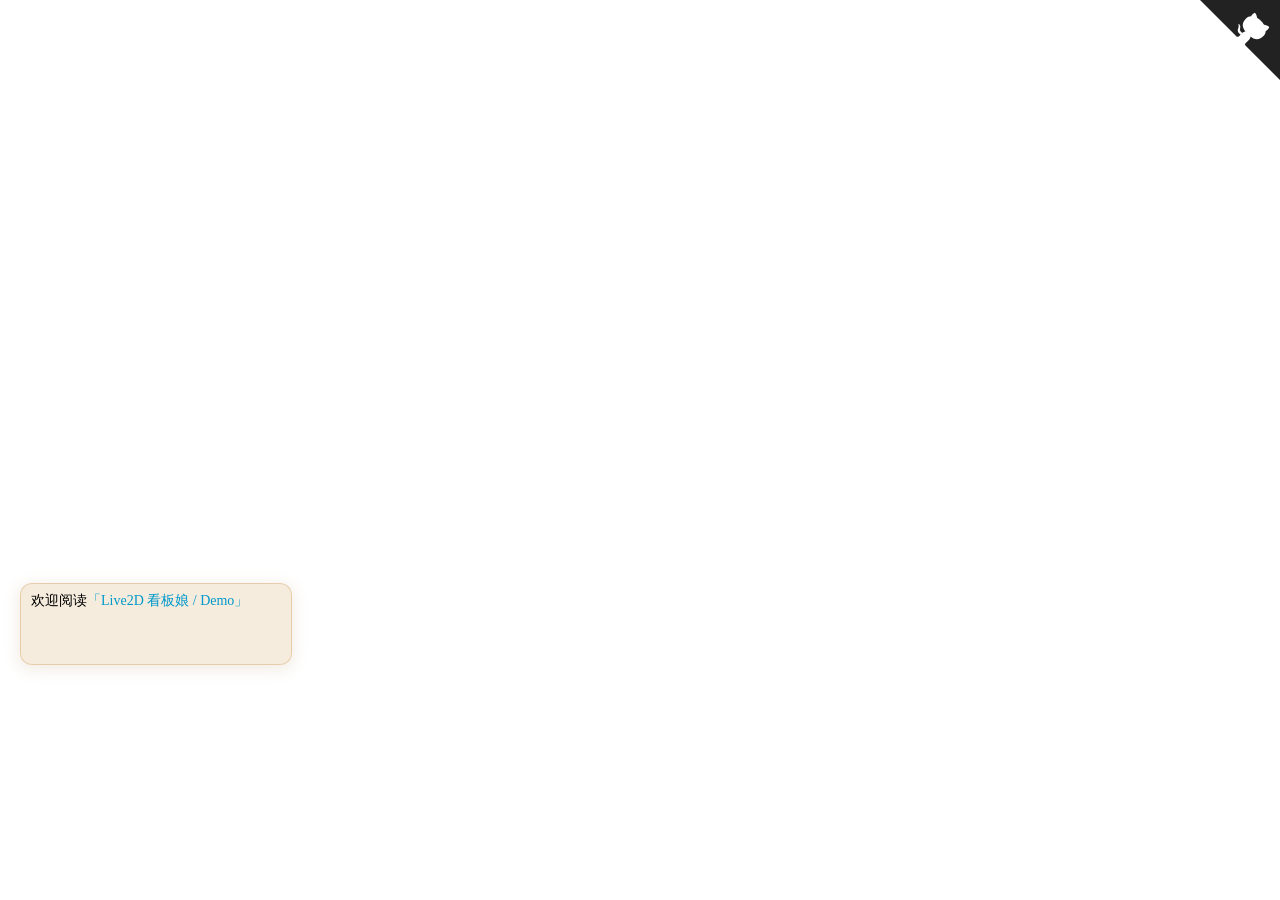
<file: live2d-widget/demo/demo.html>
<!DOCTYPE html>
<html>
<head>
<meta charset="UTF-8">
<title>Live2D 看板娘 / Demo</title>
<style>
#github svg {
	transition: all 1s;
	fill: #222;
	color: #fff;
	position: absolute;
	top: 0;
	right: 0;
	border: 0;
	width: 80px;
	height: 80px;
}
#github:hover svg {
	width: 160px;
	height: 160px;
}
</style>
</head>
<body>
<a id="github" href="https://github.com/stevenjoezhang/live2d-widget" target="_blank" title="Visit the open-source code on GitHub!">
	<svg viewBox="0 0 250 250" aria-hidden="true">
		<path d="M0,0 L115,115 L130,115 L142,142 L250,250 L250,0 Z"></path>
		<path d="M128.3,109.0 C113.8,99.7 119.0,89.6 119.0,89.6 C122.0,82.7 120.5,78.6 120.5,78.6 C119.2,72.0 123.4,76.3 123.4,76.3 C127.3,80.9 125.5,87.3 125.5,87.3 C122.9,97.6 130.6,101.9 134.4,103.2" fill="currentColor" class="octo-arm"></path>
		<path d="M115.0,115.0 C114.9,115.1 118.7,116.5 119.8,115.4 L133.7,101.6 C136.9,99.2 139.9,98.4 142.2,98.6 C133.8,88.0 127.5,74.4 143.8,58.0 C148.5,53.4 154.0,51.2 159.7,51.0 C160.3,49.4 163.2,43.6 171.4,40.1 C171.4,40.1 176.1,42.5 178.8,56.2 C183.1,58.6 187.2,61.8 190.9,65.4 C194.5,69.0 197.7,73.2 200.1,77.6 C213.8,80.2 216.3,84.9 216.3,84.9 C212.7,93.1 206.9,96.0 205.4,96.6 C205.1,102.4 203.0,107.8 198.3,112.5 C181.9,128.9 168.3,122.5 157.7,114.1 C157.9,116.9 156.7,120.9 152.7,124.9 L141.0,136.5 C139.8,137.7 141.6,141.9 141.8,141.8 Z" fill="currentColor" class="octo-body"></path>
	</svg>
</a>
<script src="../autoload.js"></script>
</body>
</html>
</file>
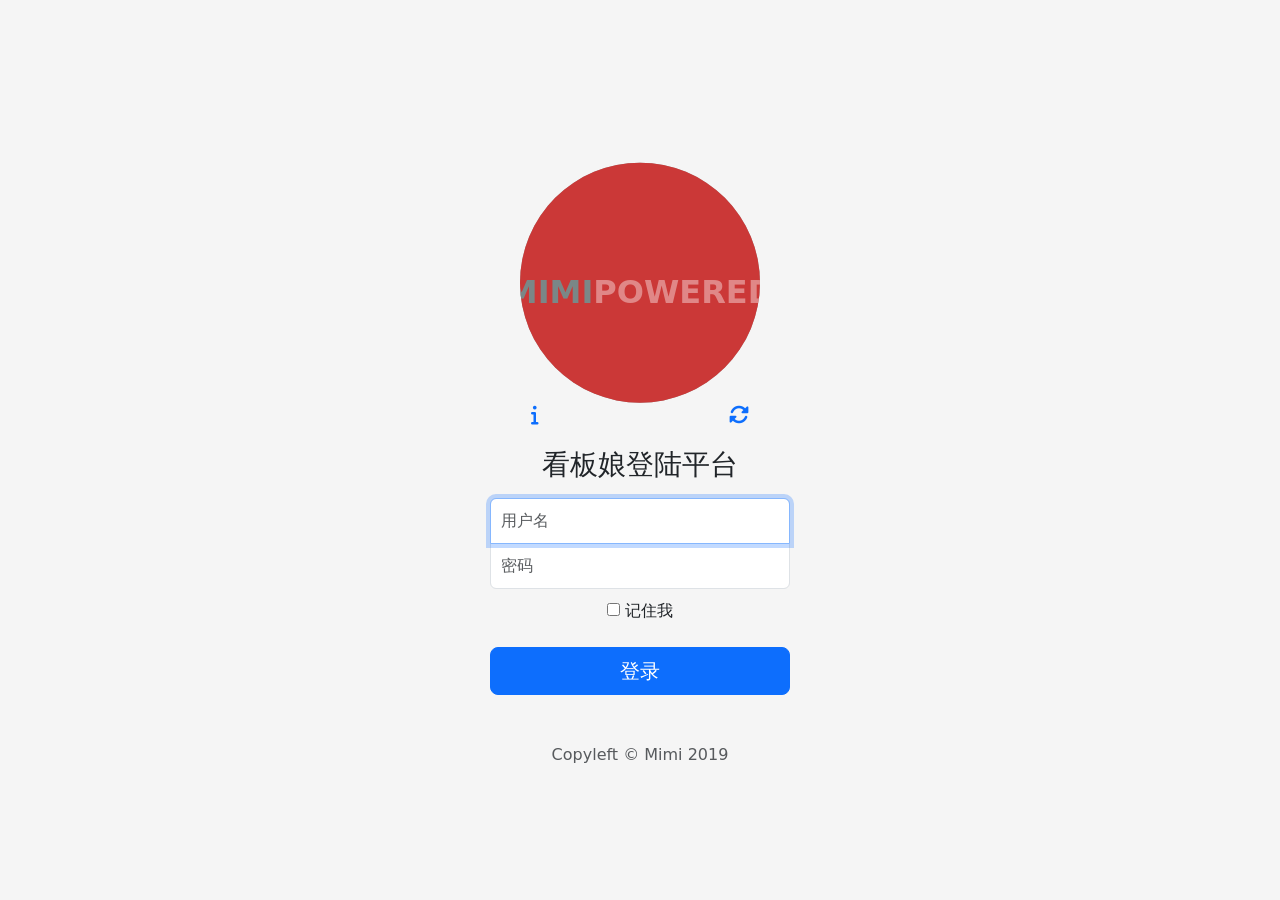
<file: live2d-widget/demo/login.html>
<!DOCTYPE html>
<html>
<head>
<meta charset="UTF-8">
<meta name="viewport" content="width=device-width, initial-scale=1, shrink-to-fit=no">
<title>看板娘登陆平台</title>
<link rel="stylesheet" href="https://fastly.jsdelivr.net/npm/bootstrap@5/dist/css/bootstrap.min.css">
<link rel="stylesheet" href="https://fastly.jsdelivr.net/npm/@fortawesome/fontawesome-free@6/css/all.min.css">
<script src="../live2d.min.js"></script>
<style>
html, body {
	height: 100%;
}
body {
	display: flex;
	align-items: center;
	justify-content: center;
	padding-top: 40px;
	padding-bottom: 40px;
	background-color: #f5f5f5;
}
.form-signin {
	width: 100%;
	max-width: 330px;
	padding: 15px;
	margin: 0 auto;
}
.form-signin .checkbox {
	font-weight: 400;
}
.form-signin .form-control {
	position: relative;
	box-sizing: border-box;
	height: auto;
	padding: 10px;
	font-size: 16px;
}
.form-signin .form-control:focus {
	z-index: 2;
}
.form-signin input[type=text] {
	margin-bottom: -1px;
	border-bottom-right-radius: 0;
	border-bottom-left-radius: 0;
}
.form-signin input[type=password] {
	margin-bottom: 10px;
	border-top-left-radius: 0;
	border-top-right-radius: 0;
}
#stage {
	position: relative;
}
#stage img {
	width: 100%;
	margin-bottom: 20px;
	border-radius: 20px;
}
#stage button {
	position: absolute;
	padding: 0;
}
#inner {
	position: relative;
	background-color: #999;
	clip-path: circle(120px at center);
}
#cover {
	position: absolute;
	background-color: #CB3837;
	width: 100%;
	height: 100%;
	bottom: 10%;
	transition: all 1s;
	box-shadow: 0 0 0 5px rgba(0, 0, 0, .1);
}
#text {
	position: absolute;
	bottom: 30%;
	font-size: 2em;
	left: 50%;
	transform: translateX(-50%);
	opacity: 0.4;
	font-weight: bold;
}
#detail {
	position: absolute;
	background: rgba(255, 255, 255, .1);
	width: 100%;
	height: 10px;
	bottom: 0;
}
#handle {
	position: absolute;
	background: #ccc;
	bottom: -2px;
	box-shadow: 0 1px 0 1px rgba(0, 0, 0, .1);
	height: 8px;
	left: 50%;
	margin-left: -15px;
	width: 30px;
	cursor: pointer;
}
#info {
	left: 40px;
	bottom: 20px;
}
#refresh {
	right: 40px;
	bottom: 20px;
}
#live2d {
	cursor: grab;
	height: 300px;
	width: 300px;
}
#live2d:active {
	cursor: grabbing;
}
</style>
</head>
<body class="text-center">
<form class="form-signin" action="login.php" method="post">
	<div id="stage">
		<div id="inner">
			<div id="cover">
				<div id="text">
					<span style="color: cyan;">MIMI</span><span style="color: white;">POWERED</span>
				</div>
				<div id="detail"></div>
				<div id="handle"></div>
			</div>
			<canvas class="mb-4" id="live2d" width="800" height="800"></canvas>
		</div>
		<button class="btn btn-link" id="info"><i class="fa fa-lg fa-info"></i></button>
		<button class="btn btn-link" id="refresh"><i class="fa fa-lg fa-sync-alt"></i></button>
	</div>
	<h1 class="h3 mb-3 fw-normal">看板娘登陆平台</h1>
	<label for="room" class="sr-only">用户名</label>
	<input type="text" name="room" class="form-control" placeholder="用户名" required autofocus>
	<label for="pass" class="sr-only">密码</label>
	<input type="password" name="pass" class="form-control" placeholder="密码" required>
	<div class="checkbox mb-4">
		<label>
			<input type="checkbox" value="remember-me"> 记住我
		</label>
	</div>
	<div class="d-grid">
		<button class="btn btn-lg btn-primary" type="submit">登录</button>
	</div>
	<p class="mt-5 mb-3 text-muted">Copyleft &copy; Mimi 2019</p>
</form>
<script>
/*
 * _(:з」∠)_
 * Created by Shuqiao Zhang in 2019.
 * https://zhangshuqiao.org
 */

/*
 * This program is free software: you can redistribute it and/or modify
 *  it under the terms of the GNU General Public License as published by
 *  the Free Software Foundation, either version 3 of the License, or
 *  (at your option) any later version.
 *
 * This program is distributed in the hope that it will be useful,
 *  but WITHOUT ANY WARRANTY; without even the implied warranty of
 *  MERCHANTABILITY or FITNESS FOR A PARTICULAR PURPOSE.  See the
 *  GNU General Public License for more details.
 */
window.addEventListener("load", () => {
	"use strict";

	if (!CSS.supports("clip-path", "circle(120px at center)")) {
		document.getElementById("stage").innerHTML = '<img src="../assets/screenshot-1.png">';
		return;
	}

	const apiPath = "https://live2d.fghrsh.net/api";
	let state = 0, loading = false,
		modelId = localStorage.getItem("modelId"),
		modelTexturesId = localStorage.getItem("modelTexturesId");
	if (modelId === null) {
		modelId = 1;
		modelTexturesId = 53;
	}
	loadModel(modelId, modelTexturesId);

	function loadModel(modelId, modelTexturesId) {
		localStorage.setItem("modelId", modelId);
		if (modelTexturesId === undefined) modelTexturesId = 0;
		localStorage.setItem("modelTexturesId", modelTexturesId);
		loadlive2d("live2d", `${apiPath}/get/?id=${modelId}-${modelTexturesId}`, null);
		console.log("live2d", `模型 ${modelId}-${modelTexturesId} 加载完成`);
		setTimeout(() => {
			coverPosition("80%");
			state = 2;
		}, 2000);
	}

	function loadRandModel() {
		const modelId = localStorage.getItem("modelId"),
			modelTexturesId = localStorage.getItem("modelTexturesId");
		fetch(`${apiPath}/rand_textures/?id=${modelId}-${modelTexturesId}`)
			.then(response => response.json())
			.then(result => {
				loadModel(modelId, result.textures.id);
				setTimeout(() => {
					state = 2;
					coverPosition("80%");
					loading = false;
				}, 1000);
			});
	}

	function loadOtherModel() {
		const modelId = localStorage.getItem("modelId");
		fetch(`${apiPath}/switch/?id=${modelId}`)
			.then(response => response.json())
			.then(result => {
				loadModel(result.model.id);
			});
	}

	function coverPosition(pos) {
		document.getElementById("cover").style.bottom = pos;
	}

	document.getElementById("info").addEventListener("click", () => {
		fetch("https://v1.hitokoto.cn")
			.then(response => response.json())
			.then(result => {
				alert("「" + result.hitokoto + "」——" + result.from);
			});
	});

	document.getElementById("refresh").addEventListener("click", () => {
		if (loading) return;
		state = 0;
		coverPosition("10%");
		loading = true;
		setTimeout(loadRandModel, 1000);
	});

	document.getElementById("handle").addEventListener("click", () => {
		if (state === 1) {
			state = 2;
			coverPosition("80%");
		}
		else if (state === 2) {
			state = 1;
			coverPosition("20%");
		}
	});

	document.querySelector("input[type=password]").addEventListener("focus", () => {
		if (state === 2) {
			state = 1;
			coverPosition("20%");
		}
	});
	document.querySelector("input[type=password]").addEventListener("blur", () => {
		if (state === 1) {
			state = 2;
			coverPosition("80%");
		}
	});
});
</script>
</body>
</html>
</file>
